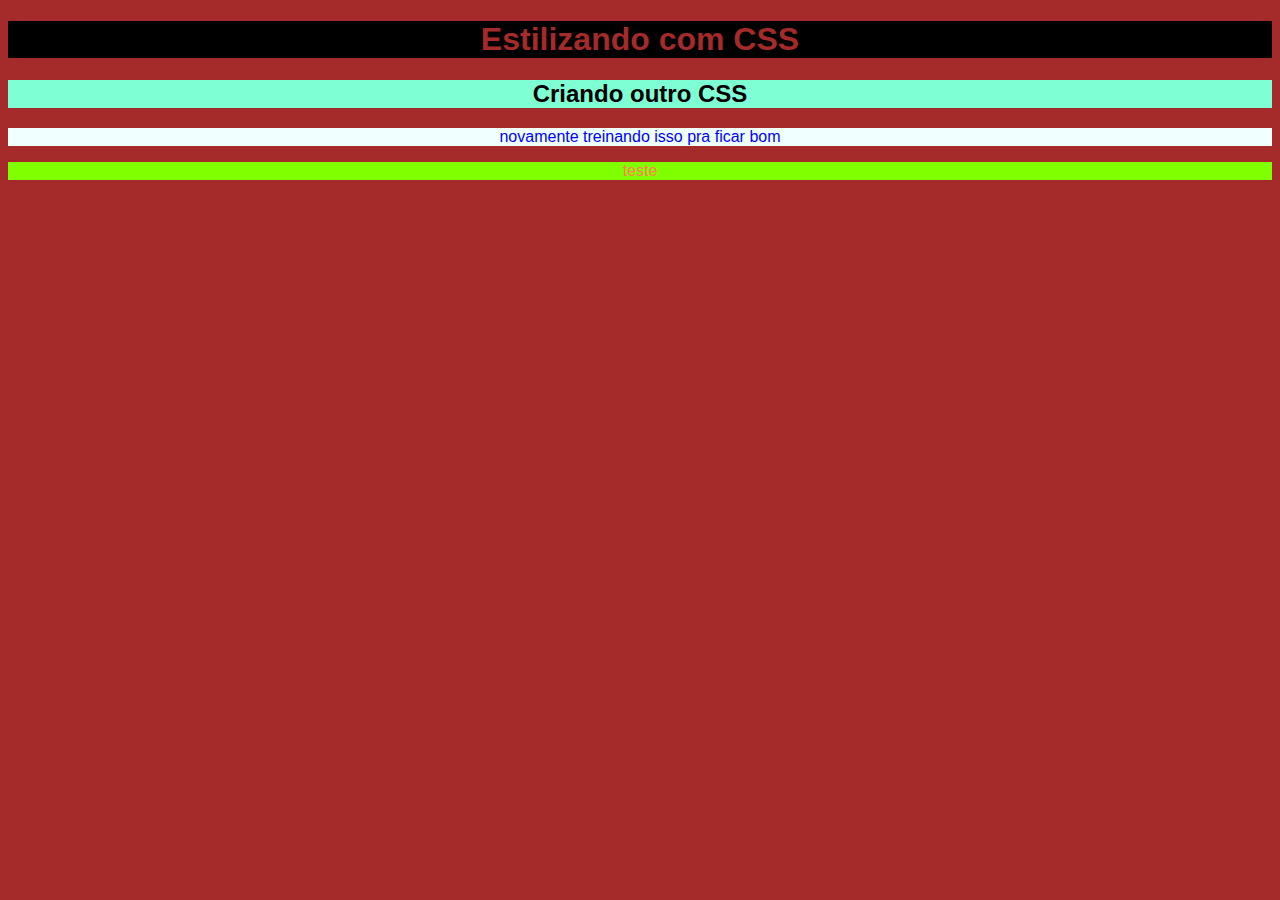
<file: Dev Web/index.html>
<!DOCTYPE html>
<html lang="pt-br">
<head>
    <meta charset="UTF-8">
    <meta http-equiv="X-UA-Compatible" content="IE=edge">
    <meta name="viewport" content="width=device-width, initial-scale=1.0">
    <link rel="stylesheet" href="style.css">
    <title>CURSANDO</title>
</head>
<body>
    <h1 id="principal">Estilizando com CSS</h1>
    <h2 id="principal2">Criando outro CSS</h2>
    <p id="principal3">novamente treinando isso pra ficar bom</p>
    <p id="principal4">teste</p>
    
</body>
</html>
</file>
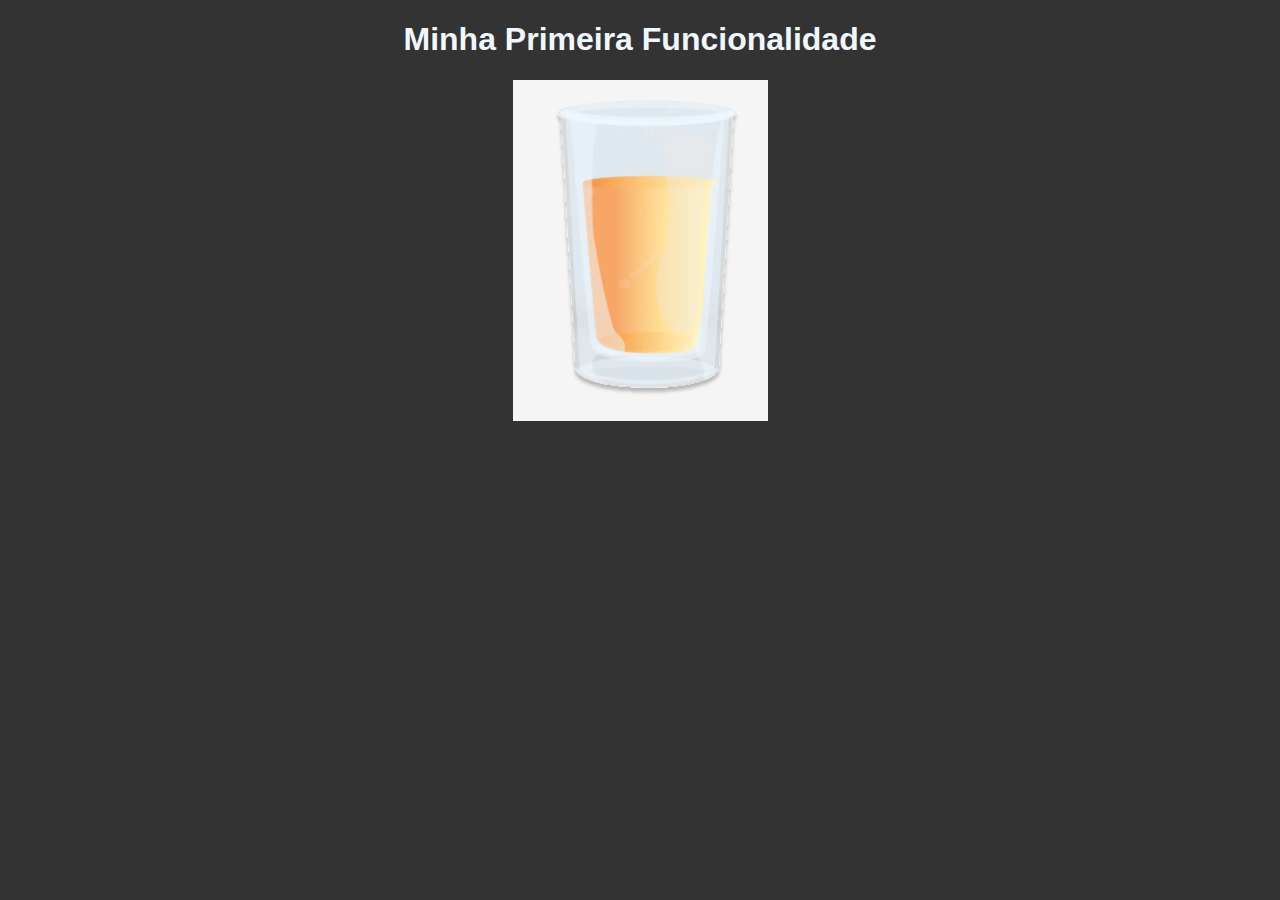
<file: Dev Web/JS/index.html>
<!DOCTYPE html>
<html lang="pt-br">
<head>
    <meta charset="UTF-8">
    <meta http-equiv="X-UA-Compatible" content="IE=edge">
    <meta name="viewport" content="width=device-width, initial-scale=1.0">
    <link rel="stylesheet" href="style.css">
    <title>Trabalho com JS</title>
</head>
<body>
    <h1>Minha Primeira Funcionalidade</h1>
    <img onmouseenter="EsvaziarCopo()" id="copo" src="copocheio.png" alt="erro">
    <script src="funcionalidade.js"></script>
    
</body>
</html>
</file>
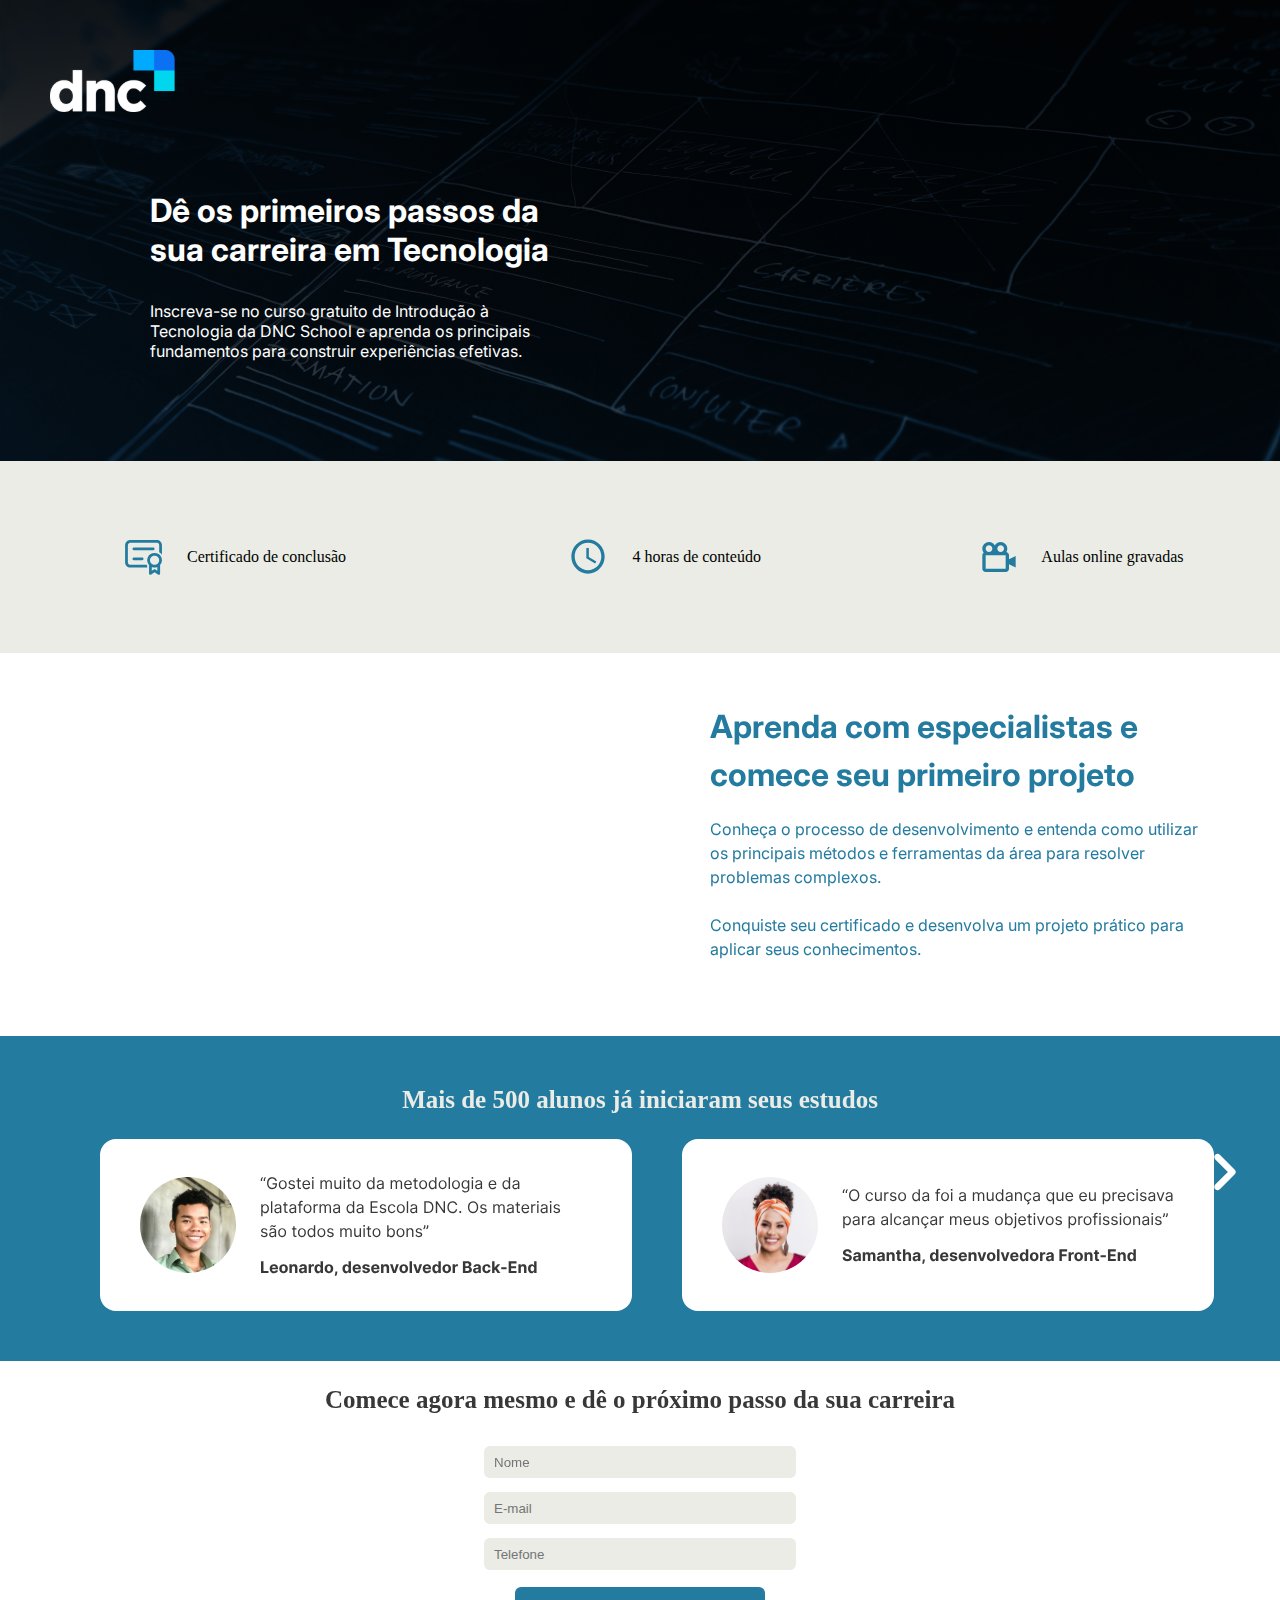
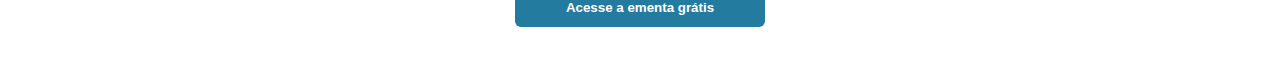
<file: Dev Web/Leading/index.html>
<!DOCTYPE html>
<html lang="pt-br">
<head>
    <meta charset="UTF-8">
    <meta http-equiv="X-UA-Compatible" content="IE=edge">
    <meta name="viewport" content="width=device-width, initial-scale=1.0">

    <link rel="preconnect" href="https://fonts.googleapis.com">
    <link rel="preconnect" href="https://fonts.gstatic.com" crossorigin>
    <link href="https://fonts.googleapis.com/css2?family=Inter:wght@100;200;300;400;500;600;700;800;900&display=swap" rel="stylesheet">
    <link rel="stylesheet" href="style.css">

    <title>Escola DNC</title>
</head>
<body>

    <!--MENU SUPERIOR-->
    <div id="menuSuperior">
        <a href="https://www.escoladnc.com.br/"><img src="imagens/logo.svg" id="logo" alt="ERRO"></a>
        <h1 id="titulo-menusuperior">Dê os primeiros passos da<br>
        sua carreira em Tecnologia</h1>
        <p id="texto-menusuperior">Inscreva-se no curso gratuito de Introdução à<br>
        Tecnologia da DNC School e aprenda os principais<br>
        fundamentos para construir experiências efetivas.</p>
    </div>

    <!--MENU INFORMACIONAL-->
    <div id="menuInformacional">
        <p class="textoInformativo"> <img src="icones/certificado.svg" class="icone" alt="">Certificado de conclusão</p>
        <p class="textoInformativo"> <img src="icones/horas.svg" class="icone" alt="">4 horas de conteúdo</p>
        <p class="textoInformativo"> <img src="icones/aulas.svg" class="icone" alt="">Aulas online gravadas</p>
    </div>

    <!--VIDEO-->
    <div id="secaoVideo">
        <iframe id="video" width="502" height="283" src="https://www.youtube.com/embed/ITxGkd9h4n4" title="DNC - A escola inovadora que forma profissionais de alta perfomance" frameborder="0" allow="accelerometer; autoplay; clipboard-write; encrypted-media; gyroscope; picture-in-picture; web-share" allowfullscreen></iframe>
        <div>
            <h1 id="tituloVideo">
            Aprenda com especialistas e<br>
            comece seu primeiro projeto
            </h1><br>
            <p id="textoVideo">
            Conheça o processo de desenvolvimento e entenda como utilizar<br>
            os principais métodos e ferramentas da área para resolver<br>
            problemas complexos.<br><br>

            Conquiste seu certificado e desenvolva um projeto prático para<br>
            aplicar seus conhecimentos.
            </p>
        </div>
    </div>

    <!--CARROSSEL-->
    <div id="carrosel">
        <h1 id="tituloCarrosel">Mais de 500 alunos já iniciaram seus estudos</h1>
        <div id="div-cards" >
            <img id="seta-esquerda" onclick="RolarParaEsquerda()" class="seta" src="./icones/seta-esquerda.svg" alt="">
            <img id="leonardo" class="card" src="./cards/leonardo.svg" alt="">
            <img id="samantha" class="card" src="./cards/samantha.svg" alt="">
            <img id="bruna" class="card" src="./cards/bruna.svg" alt="">
            <img id="seta-direita" onclick="RolarParaDireita()" class="seta" src="./icones/seta-direita.svg" alt="">
        </div>


    </div>

    <!--FORMULARIO-->

    <div id="formulario">
        <h1 id="texto-formulario" >Comece agora mesmo e dê o próximo passo da sua carreira</h1>
        <form action="https://api.sheetmonkey.io/form/2uPusDWYVnWuF1BppYXNZx" method="POST" >
            <input type="text" placeholder="Nome" name="Name" required ><br>
            <input type="email" placeholder="E-mail" name="Email" required ><br>
            <input type="number" placeholder="Telefone" name="phone" required ><br>
            <input type="hidden" name="Created" value="x-sheetmonkey-current-date-time" />
            <button input type="submit">Acesse a ementa grátis</button>
        </form>
    
    
    </div>

    
  
    <script src="index.js"></script>
</body>
</html>
</file>
<file: Dev Web/style.css>
*{
    background-color: brown;
    font-family: 'Gill Sans', 'Gill Sans MT', Calibri, 'Trebuchet MS', sans-serif;
    text-align: center;
}
#principal{
    background-color: black;
    color: brown;
}
#principal2{
    background-color: purple;
    color:aliceblue;
}
#principal2{
    background-color: aquamarine;
    color:black
}
#principal3{
    background-color: azure;
    color: blue;
}
#principal4{
    background-color: chartreuse;
    color: coral;
}
</file>
<file: Dev Web/JS/style.css>
*{
    background-color: #333;
    color: aliceblue;
    font-family: Verdana, Geneva, Tahoma, sans-serif;
    text-align: center;
    
}
</file>
<file: Dev Web/Leading/style.css>
*{
    margin: 0;

}
#logo{
    margin-left: 50px;
    margin-top: 50px;
}
#titulo-menusuperior{
    margin-left: 150px;
    margin-top: 75px;
}
#texto-menusuperior{
    margin-left: 150px;
    margin-top: 32px;
    padding-bottom: 100px;
}
#menuSuperior {
    background-color: #333;
    background-image: url(imagens/background.svg);
    color: #FFFFFF;
    font-family: 'Inter', sans-serif;
    background-size: cover;    
}
#menuInformacional {
    background-color: #EAECE5;
    display: grid;
    grid-auto-flow: column;
    columns: auto;
}
.icone{
    margin: 50px 0px 50px 100px;
    padding: 25px;
}
.textoInformativo{
    display: flex;
    align-items: center;
}
#secaoVideo{
    display: grid;
    grid-auto-flow: column;
    columns: auto;
}
#tituloVideo{
    color: #247BA0;
    font-family: 'Inter';
    font-style: normal;
    font-weight: 700;
    font-size: 32px;
    line-height: 150%;
    margin-top: 50px;
}
#textoVideo {
    color: #247BA0;
    font-family: 'Inter';
    font-style: normal;
    font-weight: 400;
    font-size: 16px;
    line-height: 150%;
}
#video{
    margin: 50px 25px 50px 100px
}
#carrosel{
    background-color:#247BA0;
    padding: 50px;
}
#tituloCarrosel{
    color: #EAECE5;
    text-align: center;
    font-size: 25px;
}
#div-cards{
    margin-top: 25px;
    display: grid;
    grid-auto-flow: column;
}
.card{
    margin-left: 50px;
}
#seta-esquerda{
    display: none;
}
#bruna {
    display: none;
}
.seta{
    margin-top: 65%;
    cursor: pointer;
}
.seta:hover{
    transform:translateY(-7px);
    transition-duration: 0.5s;
}
#formulario{
    text-align: center;
}
#texto-formulario{
    margin: 25px;
    font-size: 25px;
    color: #383838;
}
input{
    height: 30px;
    width: 300px;
    border-radius: 6px;
    background: #EAECE5;
    margin: 7px;
    border: 0;
    padding-left: 10px;
}
button{
    background-color:#247BA0;
    color: #FFFFFF;
    height: 40px;
    width: 250px;
    border-radius: 8px;
    border: 0;
    border-radius: 6px;
    margin-top: 10px;
    margin-bottom: 50px;
    font-weight: bolder;
    cursor: pointer;
}
button:hover{
    background-color: #3faad7;
    color: #FFFFFF;
    transform: translateY(-6px);
    box-shadow: 0px 15px 20px 0px #143d4e;
    transition-duration: 0.4s;
}
</file>
